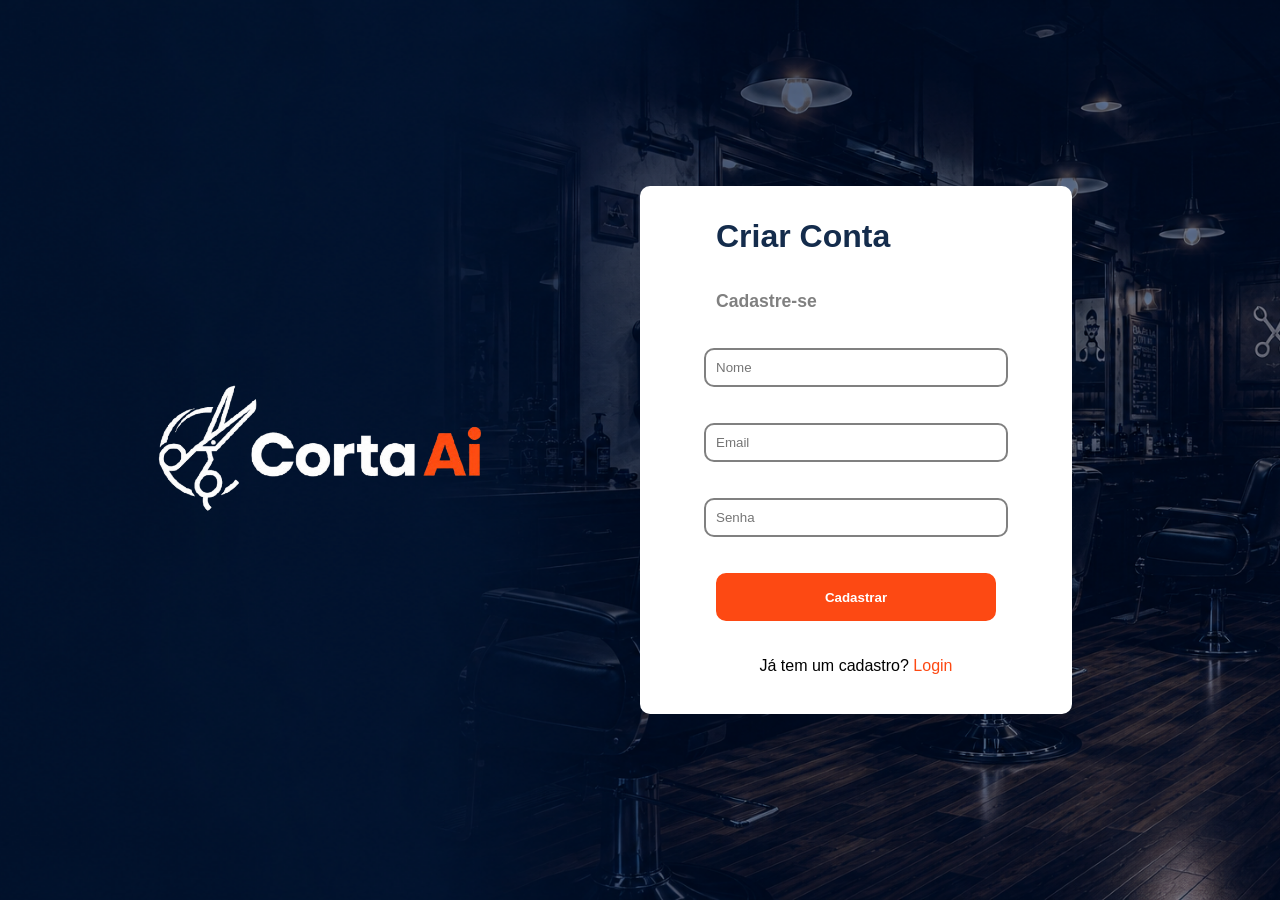
<file: index.html>
<!DOCTYPE html>
<html lang="pt">

<head>
    <meta charset="UTF-8">
    <meta name="viewport" content="width=device-width, initial-scale=1.0">
    <title>Corta Aí</title>
    <link rel="icon" type="image/png" href="img/miniLogo.png">
    <link rel="stylesheet" href="css/cadastro.css">
</head>

<body>
    <div id="ladoEsquerdo">
        <img src="img/logo.png" alt="Logo da empresa" id="logoPrincipal">
    </div>
    <div id="ladoDireito">
        <form>
            <span id="textoCriarConta">Criar Conta</span>
            <span id="textoCadastreSe">Cadastre-se</span>
            <input type="text" placeholder="Nome" required id="inputNome">
            <input type="email" placeholder="Email" required id="inputEmail">
            <input type="password" placeholder="Senha" required id="inputSenha">
            <button id="cadastrar" type="button">Cadastrar</button>
            <span id="jaCadastro">Já tem um cadastro? <a href="login.html">Login</a></span>
        </form>
    </div>

    <script src="js/cadastro.js"></script>
</body>

</html>
</file>
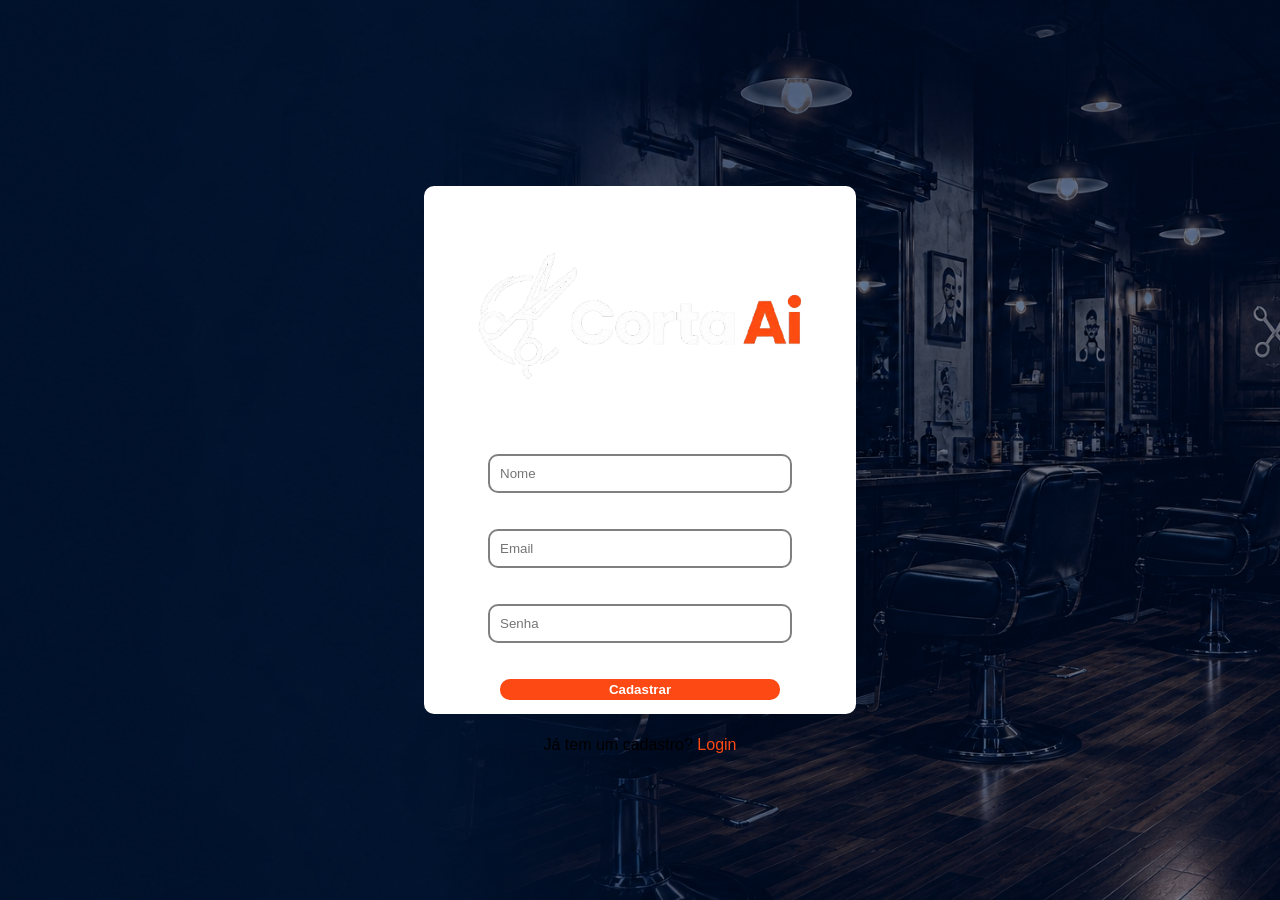
<file: cadastro.html>
<!DOCTYPE html>
<html lang="pt">

<head>
    <meta charset="UTF-8">
    <meta name="viewport" content="width=device-width, initial-scale=1.0">
    <title>Corta Aí</title>
    <link rel="icon" type="image/png" href="img/miniLogo.png">
    <link rel="stylesheet" href="css/cadastro.css">
    <link rel="preconnect" href="https://fonts.googleapis.com">
    <link rel="preconnect" href="https://fonts.gstatic.com" crossorigin>
    <link
        href="https://fonts.googleapis.com/css2?family=Black+Ops+One&family=Exo+2:ital,wght@0,100..900;1,100..900&display=swap"
        rel="stylesheet">
</head>

<body>
    <form>
        <img src="/img/logo.png" alt="Logo da empresa" id="logoPrincipal">
        <input type="text" placeholder="Nome" required>
        <input type="email" placeholder="Email" required>
        <input type="password" placeholder="Senha" required>
        <button id="cadastrar">Cadastrar</button>
        <span>Já tem um cadastro? <a href="login.html">Login</a></span>
    </form>
</body>

</html>
</file>
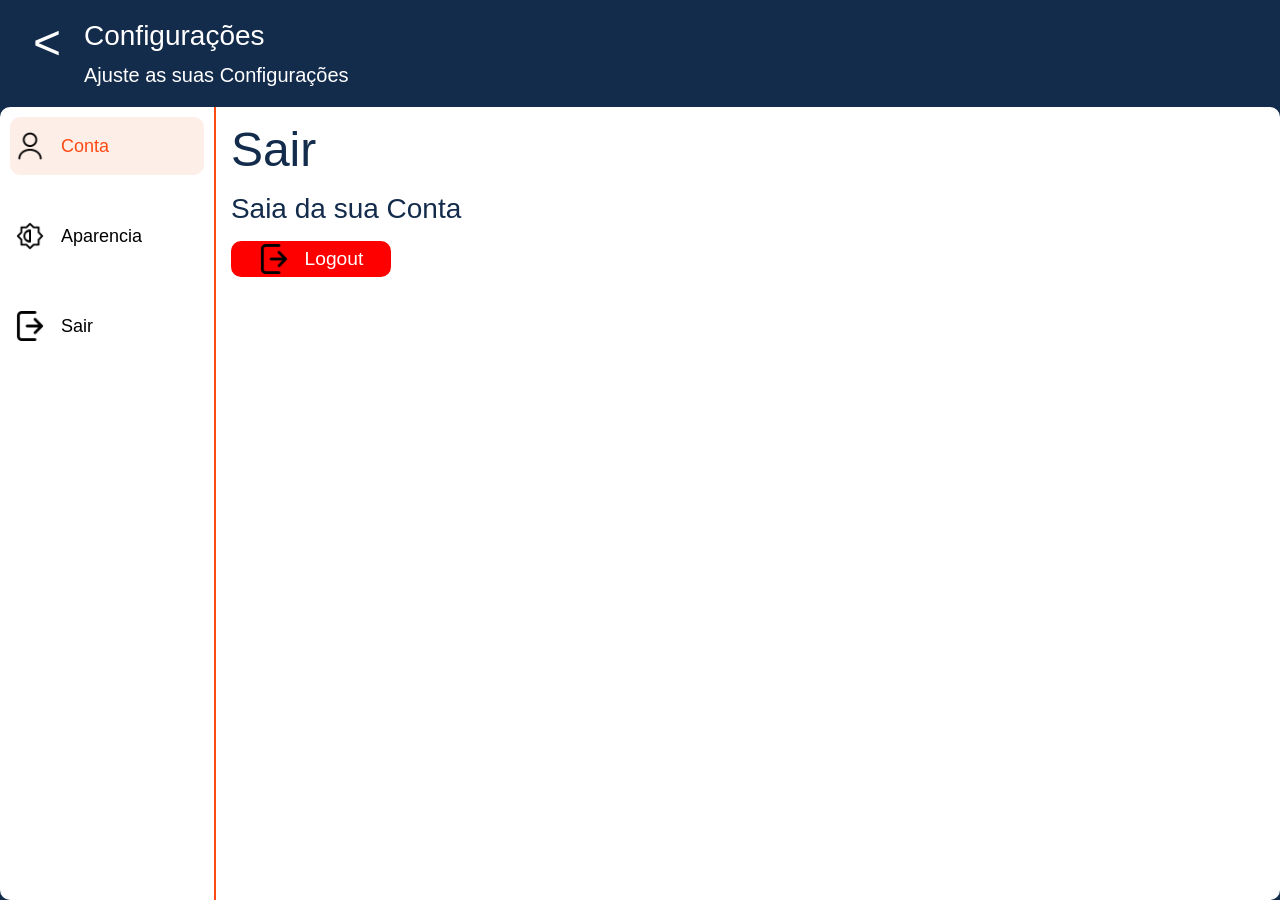
<file: configuracoes.html>
<!DOCTYPE html>
<html lang="en">

<head>
    <meta charset="UTF-8">
    <meta name="viewport" content="width=device-width, initial-scale=1.0">
    <link rel="icon" type="image/png" href="img/miniLogo.png">
    <title>Corta Ai</title>
    <link rel="stylesheet" href="css/config.css">
</head>

<body>
    <div id="nav">
        <div id="voltar">
            <a href="home.html">
                < </a> </div> <div id="textoNav">
                    <span id="configTexto">Configurações</span>
                    <span id="configTextinho">Ajuste as suas Configurações</span>
        </div>
    </div>
    <div id="tela">
        <div id="itens">
            <div id="conta" class="menuItens ativo">
                <img src="img/conta.png" alt="">
                <span>Conta</span>
            </div>

            <div id="aparencia" class="menuItens">
                <img src="img/aparencia.png" alt="">
                <span>Aparencia</span>
            </div>
            <div id="sair" class="menuItens">
                <img src="img/sair.png" alt="">
                <span>Sair</span>
            </div>
        </div>
        <div id="telaConta">
            <span id="textoDados">Dados da Sua Conta</span>
            <div id="redefinaNome" class="redefinir">
                <label>Redefina seu Nome</label>
                <input type="text" placeholder="Novo Nome" id="inputNome">
                <button class="botaoOk" id="confirmarNome">CONFIRMAR</button>
            </div>
            <div id="redefinaEmail" class="redefinir">
                <label>Redefina seu Email</label>
                <input type="email" placeholder="Email Atual" id="inputEmailAtual">
                <input type="email" placeholder="Novo Email" id="inputEmailNovo">
                <button class="botaoOk" id="confirmarEmail">CONFIRMAR</button>
            </div>
            <div id="redefinaSenha" class="redefinir">
                <label>Redefina sua Senha</label>
                <input type="password" placeholder="Senha Atual" id="inputSenhaAtual">
                <input type="password" placeholder="Nova Senha" id="inputSenhaNova">
                <button class="botaoOk" id="confirmarSenha">CONFIRMAR</button>
            </div>
        </div>
        <div id="telaAparencia">
            <span id="textoDados">Aparencia</span>
            <label> Mude o Tema </label>
            <div id="botoesTema">
                <button id="temaClaro" class="temas">Tema Claro</button>
                <button id="temaEscuro" class="temas">Tema Escuro</button>
            </div>
        </div>
        <div id="telaSair">
            <span id="textoDados">Sair</span>
            <label>Saia da sua Conta</label>
            <button id="botaoSair"><img src="img/sair.png">Logout</button>
        </div>
    </div>

    <script src="js/config.js"></script>
</body>

</html>
</file>
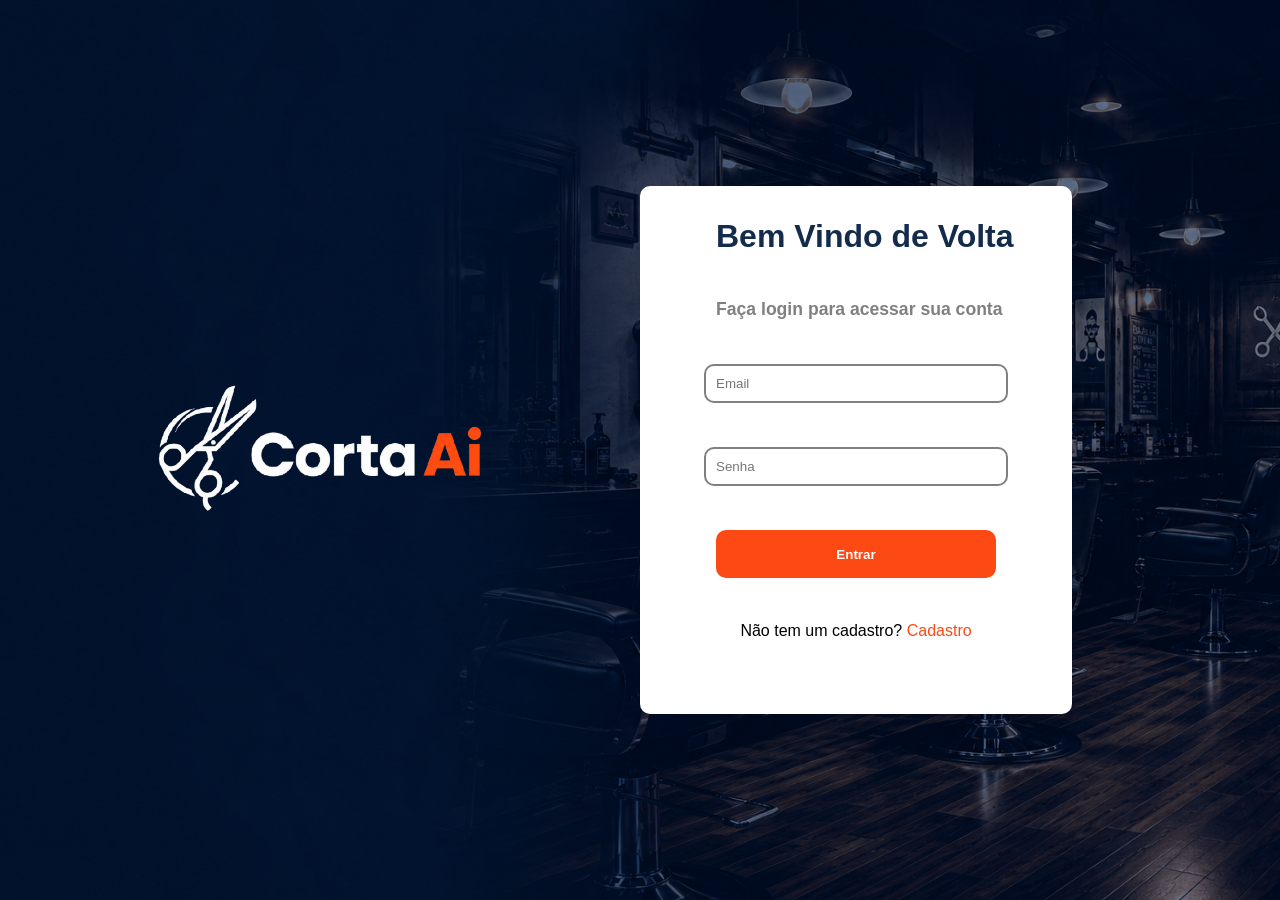
<file: home.html>
<!DOCTYPE html>
<html lang="pt">

<head>
    <meta charset="UTF-8">
    <meta name="viewport" content="width=device-width, initial-scale=1.0">
    <link rel="icon" type="image/png" href="img/miniLogo.png">
    <title>Home</title>
    <link rel="stylesheet" href="css/home.css">
</head>

<body>
    <div id="menu">
        <a href="home.html"><img src="img/logo.png" alt="logo da empresa" id="logoPrincipal"></a>
        <a href="home.html"><div class="menuItens" id="ativado"><img src="img/home.png" class="miniIcons">Home</div></a>
        <a href="clientes.html"><div class="menuItens"><img src="img/user.png" class="miniIcons">Clientes</div></a>
        <a href="barbeiros.html"><div class="menuItens"><img src="img/worker.png" class="miniIcons">Barbeiros</div></a>
        <a href="cortes.html"><div class="menuItens"><img src="img/agenda.png" class="miniIcons">Agenda / Cortes</div></a>
        <a href="servicos.html"><div class="menuItens"><img src="img/services.png" class="miniIcons">Serviços / Vendas</div></a>
        <a href="relatorios.html"><div class="menuItens"><img src="img/dashboard.png" class="miniIcons">Relatórios</div></a>
        <a href="configuracoes.html"><div class="menuItens"><img src="img/setting.png" class="miniIcons">Configurações</div></a>
    </div>
    <div id="homePage">

    </div>
    <script src="js/home.js"></script>
</body>

</html>
</file>
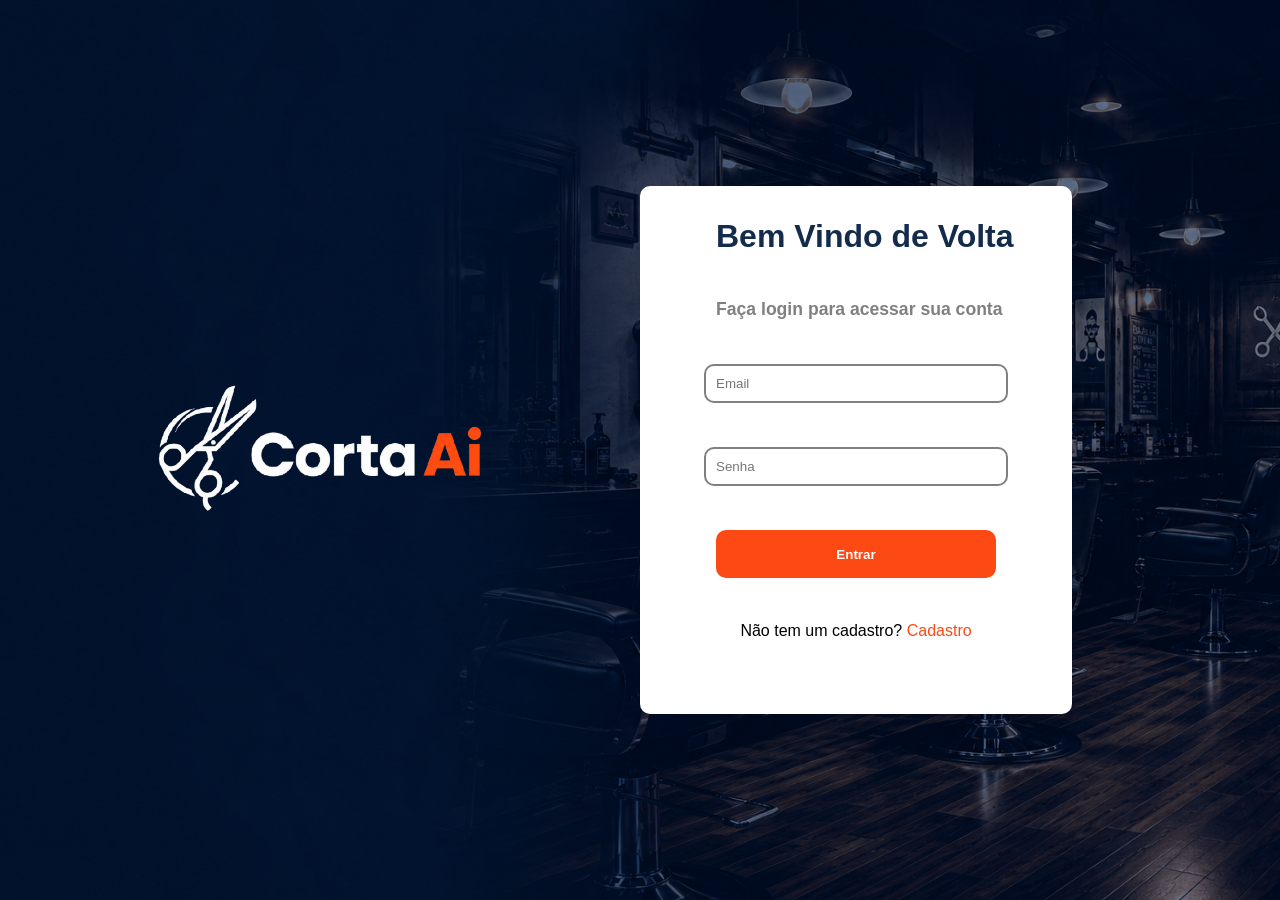
<file: login.html>
<!DOCTYPE html>
<html lang="pt">

<head>
    <meta charset="UTF-8">
    <meta name="viewport" content="width=device-width, initial-scale=1.0">
    <title>Corta Aí</title>
    <link rel="icon" type="image/png" href="img/miniLogo.png">
    <link rel="stylesheet" href="css/login.css">
</head>

<body>
    <div id="ladoEsquerdo">
        <img src="img/logo.png" alt="Logo da empresa" id="logoPrincipal">
    </div>
    <div id="ladoDireito">
        <form>
            <span id="bemVindo">Bem Vindo de Volta</span>
            <span id="facaLogin">Faça login para acessar sua conta</span>
            <input type="email" placeholder="Email" required id="inputEmailLogin">
            <input type="password" placeholder="Senha" required id="inputSenhaLogin">
            <button id="logar" type="button">Entrar</button>
            <span id="jaCadastro">Não tem um cadastro? <a href="index.html">Cadastro</a></span>
        </form>
    </div>

    <script src="js/login.js"></script>
</body>

</html>
</file>
<file: css/cadastro.css>
:root {
    --cor-principal: rgb(20, 44, 76);
    --cor-secundaria: rgb(253, 73, 19);
    --cor-tercearia: rgb(255, 255, 255);
}

body {
    margin: 0;
    padding: 0;
    height: 100vh;
    width: 100vw;
    background-image: url(../img/imagemFundo.png);
    background-size: cover;
    background-position: center;
    background-repeat: no-repeat;
    display: flex;
    justify-content: center;
    align-items: center;
    font-family: 'Gill Sans', 'Gill Sans MT', Calibri, 'Trebuchet MS', sans-serif;
}

#ladoEsquerdo {
    flex: 1;
    display: flex;
    justify-content: center;
    align-items: center;
}

#ladoDireito {
    flex: 1;
    display: flex;
    align-items: center;
    justify-content: start;
}

form {
    height: 30rem;
    width: 25rem;
    background-color: var(--cor-tercearia);
    display: flex;
    flex-direction: column;
    align-items: center;
    gap: 2.25rem;
    border-radius: 10px;
    padding: 1rem;
    padding-top: 2rem;
}

#textoCriarConta {
    font-size: 2rem;
    font-weight: bold;
    color: var(--cor-principal);
    align-self: baseline;
    margin-left: 15%;
}

#textoCadastreSe {
    font-size: 1.1rem;
    font-weight: bold;
    color: gray;
    align-self: baseline;
    margin-left: 15%;
}

#logoPrincipal {
    height: 200px;
}

input {
    border: 2px solid gray;
    outline: none;
    width: 70%;
    padding: 10px;
    border-radius: 10px;
}

#cadastrar {
    width: 70%;
    height: 3rem;
    color: var(--cor-tercearia);
    background-color: var(--cor-secundaria);
    border: 2px solid var(--cor-secundaria);
    border-radius: 10px;
    transition: transform 0.6s ease;
    font-weight: bold;
    cursor: pointer;
}

a {
    text-decoration: none;
    color: var(--cor-secundaria);
    cursor: pointer;
}

#cadastrar:active {
    transform: scale(0.85);
}

#cadastrar:hover {
    transform: scale(1.05);
}

input:focus {
    border-color: var(--cor-secundaria);
}

a:hover {
    text-decoration: underline wavy var(--cor-principal);
}

@media (max-width: 1024px) {
    #logoPrincipal {
        height: 150px;
    }

    form {
        width: 20rem;
        height: 25rem;
        gap: 2.25rem;
    }

    #textoCriarConta {
        font-size: 1.5rem;
    }

    #textoCadastreSe {
        font-size: 0.8rem;
    }
}

@media (max-width: 790px) {
    #logoPrincipal {
        height: 125px;
    }

    form {
        width: 15rem;
        height: 20rem;
        gap: 2rem;
    }

    #textoCriarConta{
        font-size: 1.25rem;
    }

    #textoCadastreSe {
        font-size: 0.7rem;
    }
}

@media (max-width: 600px) {
    #ladoDireito, #ladoEsquerdo {
        flex: 0;
    }

    body {
        background-image: url(../img/imagemFundoMobile.png);
        flex-direction: column;
    }

    form {
        background-color: transparent;
    }

    #textoCriarConta {
        color: var(--cor-tercearia);
    }

    #textoCadastreSe {
        color: var(--cor-tercearia);
    }

    #jaCadastro {
        color: white;
    }

    #cadastrar {
        width: 80%;
        
    }
}
</file>
<file: css/config.css>
:root {
    --cor-principal: rgb(20, 44, 76);
    --cor-secundaria: rgb(253, 73, 19);
    --cor-tercearia: rgb(255, 255, 255);
    --laranja-selecionado: rgb(254, 238, 232);
    --preto-texto: rgb(0, 0, 0);
}

body {
    display: flex;
    flex-direction: column;
    margin: 0;
    padding: 0;
    height: 100vh;
    width: 100vw;
    background-color: var(--cor-principal);
    font-family: 'Gill Sans', 'Gill Sans MT', Calibri, 'Trebuchet MS', sans-serif;
}

#nav {
    height: 5rem;
    background-color: var(--cor-principal);
    display: flex;
    padding: 15px;
    color: var(--cor-tercearia);
    width: 100%;
}

#voltar {
    height: 100%;
    width: 5%;
    font-size: 3rem;
    justify-content: center;
    text-align: center;
}

#textoNav {
    display: flex;
    flex-direction: column;
    gap: 0.75rem;
    padding: 5px;
}

#configTexto  {
    font-size: 1.75rem;
}

#configTextinho {
    font-size: 1.25rem;
}

a {
    color: var(--cor-tercearia);
    text-decoration: none;
}


#tela {
    height: 100vh;
    width: 100vw;
    display: flex;
    border-radius: 10px;
    background-color: var(--cor-tercearia);
}

#itens {
    width: 15rem;
    padding: 10px;
    border: none;
    border-right: 2px solid var(--cor-secundaria);
    display: flex;
    flex-direction: column;
    gap: 2rem;
}

.menuItens {
    width: 95%;
    height: 3rem;
    display: flex;
    justify-content: start;
    align-items: center;
    padding: 5px;
    gap: 1rem;
    color: var(--preto-texto);
    border-radius: 10px;
    font-size: large;
    cursor: pointer;
}

.ativo {
    background-color: var(--laranja-selecionado);
    color: var(--cor-secundaria);
}

#textoDados {
    color: var(--cor-principal);
    font-size: 3rem;
}

label {
    display: block;
    color: var(--cor-principal);
    font-size: 1.75rem;
}

input {
    border: 2px solid gray;
    padding: 10px;
    border-radius: 7px;
    width: 20rem;
    outline: none;
    font-size: large;
}

.redefinir {
    display: flex;
    flex-direction: column;
    gap: 1rem;
}

.botaoOk {
    width: 15rem;
    height: 3rem;
    color: var(--cor-tercearia);
    background-color: var(--cor-secundaria);
    border: 2px solid var(--cor-secundaria);
    border-radius: 10px;
    transition: transform 0.6s ease;
    font-weight: bold;
    cursor: pointer;
}

#telaConta {
    display: none;
    padding: 15px;
    width: 100%;
    overflow-y: auto;
    overflow-x: hidden;
}

#telaAparencia {
    padding: 15px;
    width: 100%;
    overflow-y: auto;
    overflow-x: hidden;
    display: none;
    flex-direction: column;
    gap: 1rem;
}

#telaSair {
    padding: 15px;
    width: 100%;
    overflow-y: auto;
    overflow-x: hidden;
    gap: 1rem;
    display: flex;
    flex-direction: column;
}

.temas {
    width: 7rem;
    height: 3rem;
    border: 2px solid;
    border-radius: 10px;
    cursor: pointer;
}

#temaClaro {
    background-color: var(--laranja-selecionado);
    color: var(--cor-secundaria);
    border-color: var(--laranja-selecionado);
}

#temaEscuro {
    background-color: var(--cor-principal);
    color: var(--cor-tercearia);
    border-color: var(--cor-principal);
}

#botoesTema {
    display: flex;
    gap: 1.5rem;
}

#botaoSair {
    width: 10rem;
    background-color: red;
    border: 2px solid red;
    color: var(--cor-tercearia);
    border-radius: 10px;
    font-size: larger;
    display: flex;
    align-items: center;
    justify-content: center;
    gap: 1rem;
    cursor: pointer;
}

img {
    height: 30px;
}

a:hover {
    color: var(--cor-secundaria);
}

input:focus {
    border-color: var(--cor-secundaria);
}

button:hover {
    transform: scale(1.05);
}

.menuItens:hover {
    background-color: var(--laranja-selecionado);
    color: var(--cor-secundaria);
}
</file>
<file: css/home.css>
:root {
    --cor-principal: rgb(20, 44, 76);
    --cor-secundaria: rgb(253, 73, 19);
    --cor-tercearia: rgb(255, 255, 255);
}

body {
    margin: 0;
    padding: 0px;
    background-color: var(--cor-principal);
    font-family: 'Gill Sans', 'Gill Sans MT', Calibri, 'Trebuchet MS', sans-serif;
    display: flex;
}

#logoPrincipal {
    height: 75px;
}

#menu {
    flex: 2;
    height: 100vh;
    padding: 10px;
    display: flex;
    flex-direction: column;
    gap: 0.5rem;
}

.menuItens {
    display: flex;
    gap: 1.5rem;
    align-items: center;
    padding: 10px;
    border-radius: 10px;
    color: white;
    cursor: pointer;
}

#ativado {
    background-color: var(--cor-secundaria);
}

.miniIcons {
    height: 25px;
}

.menuItens:hover {
    background-color: var(--cor-secundaria);
}

#homePage {
    flex: 15;
    background-color: white;
}

a {
    text-decoration: none;
}
</file>
<file: css/login.css>
:root {
    --cor-principal: rgb(20, 44, 76);
    --cor-secundaria: rgb(253, 73, 19);
    --cor-tercearia: rgb(255, 255, 255);
}

body {
    margin: 0;
    padding: 0;
    height: 100vh;
    width: 100vw;
    background-image: url(../img/imagemFundo.png);
    background-size: cover;
    background-position: center;
    background-repeat: no-repeat;
    display: flex;
    justify-content: center;
    align-items: center;
    font-family: 'Gill Sans', 'Gill Sans MT', Calibri, 'Trebuchet MS', sans-serif;
}

#ladoEsquerdo {
    flex: 1;
    display: flex;
    justify-content: center;
    align-items: center;
}

#ladoDireito {
    flex: 1;
    display: flex;
    align-items: center;
    justify-content: start;
}

form {
    height: 30rem;
    width: 25rem;
    background-color: var(--cor-tercearia);
    display: flex;
    flex-direction: column;
    align-items: center;
    gap: 2.75rem;
    border-radius: 10px;
    padding: 1rem;
    padding-top: 2rem;
}

#logoPrincipal {
    height: 200px;
}

#bemVindo {
    font-size: 2rem;
    font-weight: bold;
    color: var(--cor-principal);
    align-self: baseline;
    margin-left: 15%;
}

#facaLogin {
    font-size: 1.1rem;
    font-weight: bold;
    color: gray;
    align-self: baseline;
    margin-left: 15%;
}

input {
    border: 2px solid gray;
    outline: none;
    width: 70%;
    padding: 10px;
    border-radius: 10px;
}

#logar {
    width: 70%;
    height: 3rem;
    color: var(--cor-tercearia);
    background-color: var(--cor-secundaria);
    border: 2px solid var(--cor-secundaria);
    border-radius: 10px;
    transition: transform 0.6s ease;
    font-weight: bold;
    cursor: pointer;
}

a {
    text-decoration: none;
    color: var(--cor-secundaria);
    cursor: pointer;
}

input:focus {
    border-color: var(--cor-secundaria);
}

#logar:active {
    transform: scale(0.85);
}

#logar:hover {
    transform: scale(1.05);
}

a:hover {
    text-decoration: underline wavy var(--cor-principal);
}

@media (max-width: 1024px) {
    #logoPrincipal {
        height: 150px;
    }

    form {
        width: 20rem;
        height: 25rem;
        gap: 2.25rem;
    }

    #bemVindo {
        font-size: 1.5rem;
    }

    #facaLogin {
        font-size: 0.8rem;
    }
}

@media (max-width: 790px) {
    #logoPrincipal {
        height: 125px;
    }

    form {
        width: 15rem;
        height: 20rem;
        gap: 2rem;
    }

    #bemVindo {
        font-size: 1.25rem;
    }

    #facaLogin {
        font-size: 0.7rem;
    }
}

@media (max-width: 600px) {
    #ladoDireito, #ladoEsquerdo {
        flex: 0;
    }

    body {
        background-image: url(../img/imagemFundoMobile.png);
        flex-direction: column;
    }

    form {
        background-color: transparent;
    }

    #bemVindo {
        color: var(--cor-tercearia);
    }

    #facaLogin {
        color: var(--cor-tercearia);
    }

    #jaCadastro {
        color: white;
    }

    #logar {
        width: 80%;
        
    }
}
</file>
